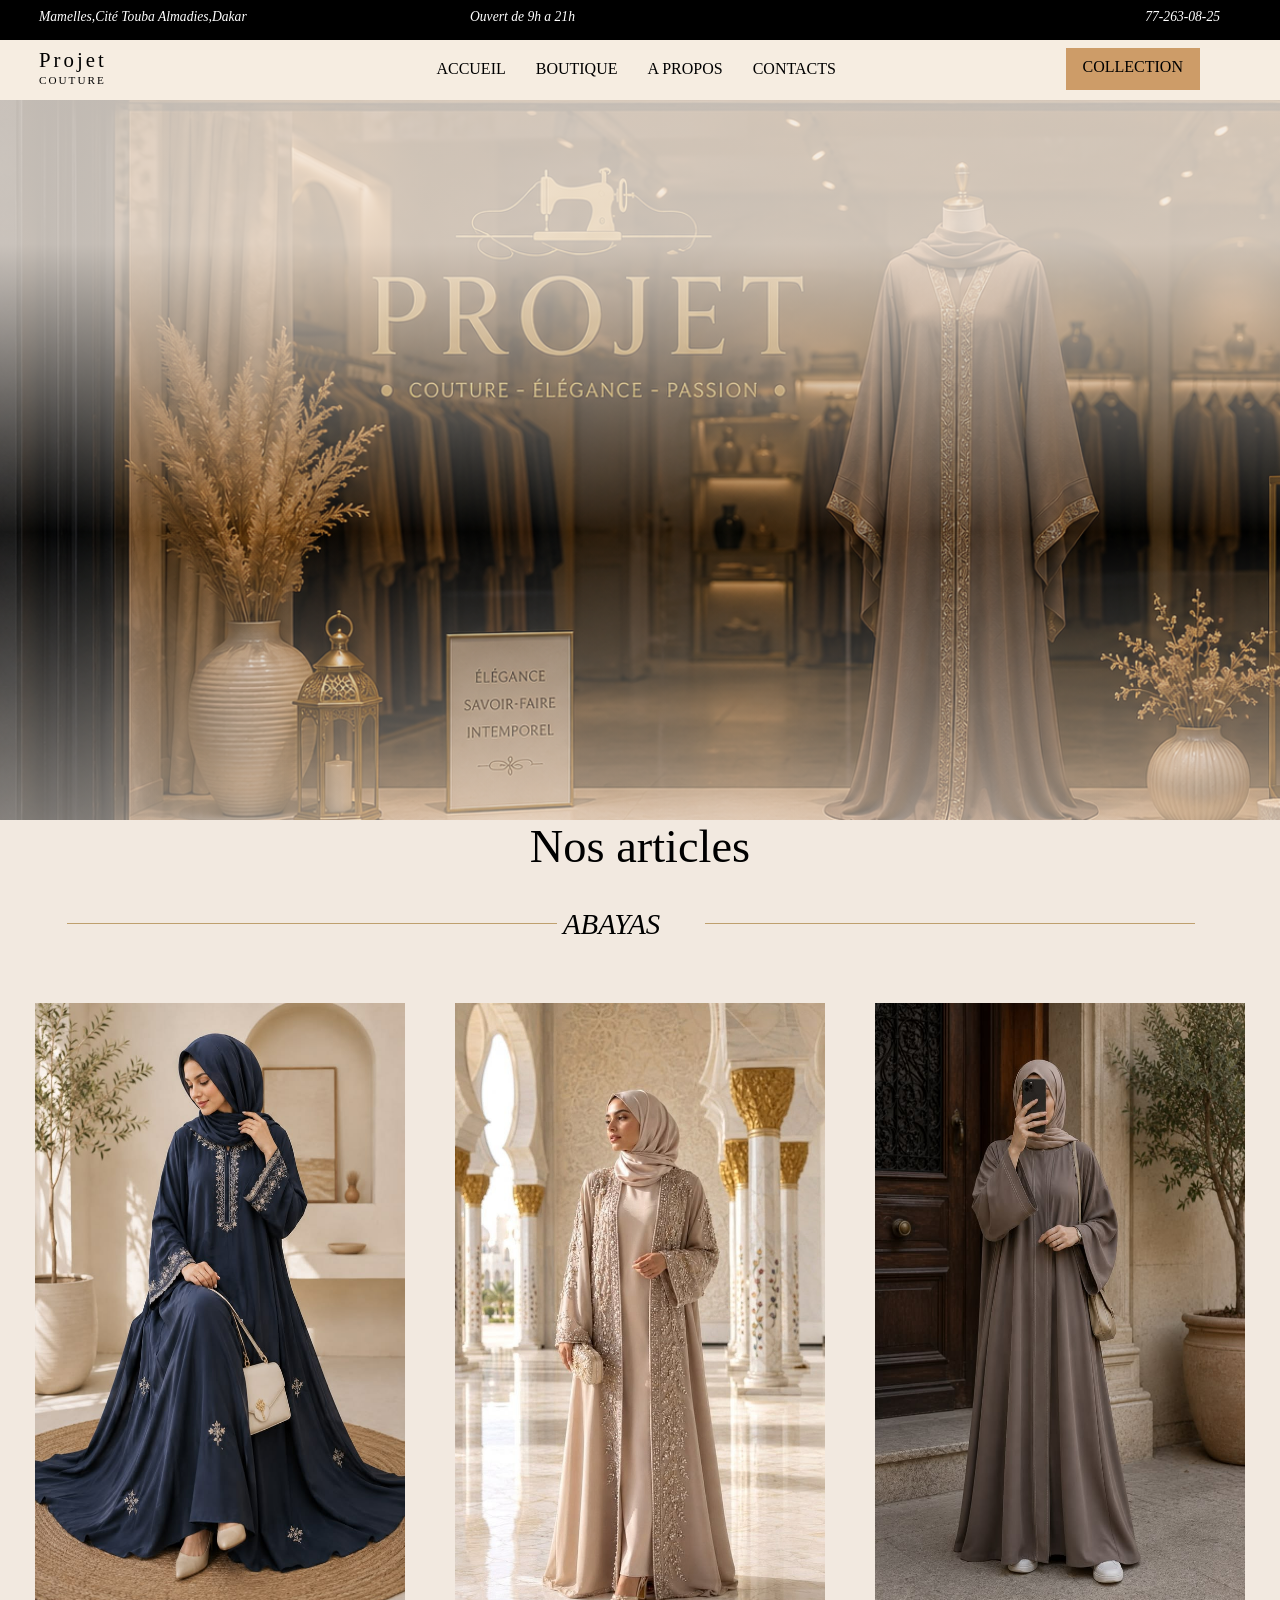
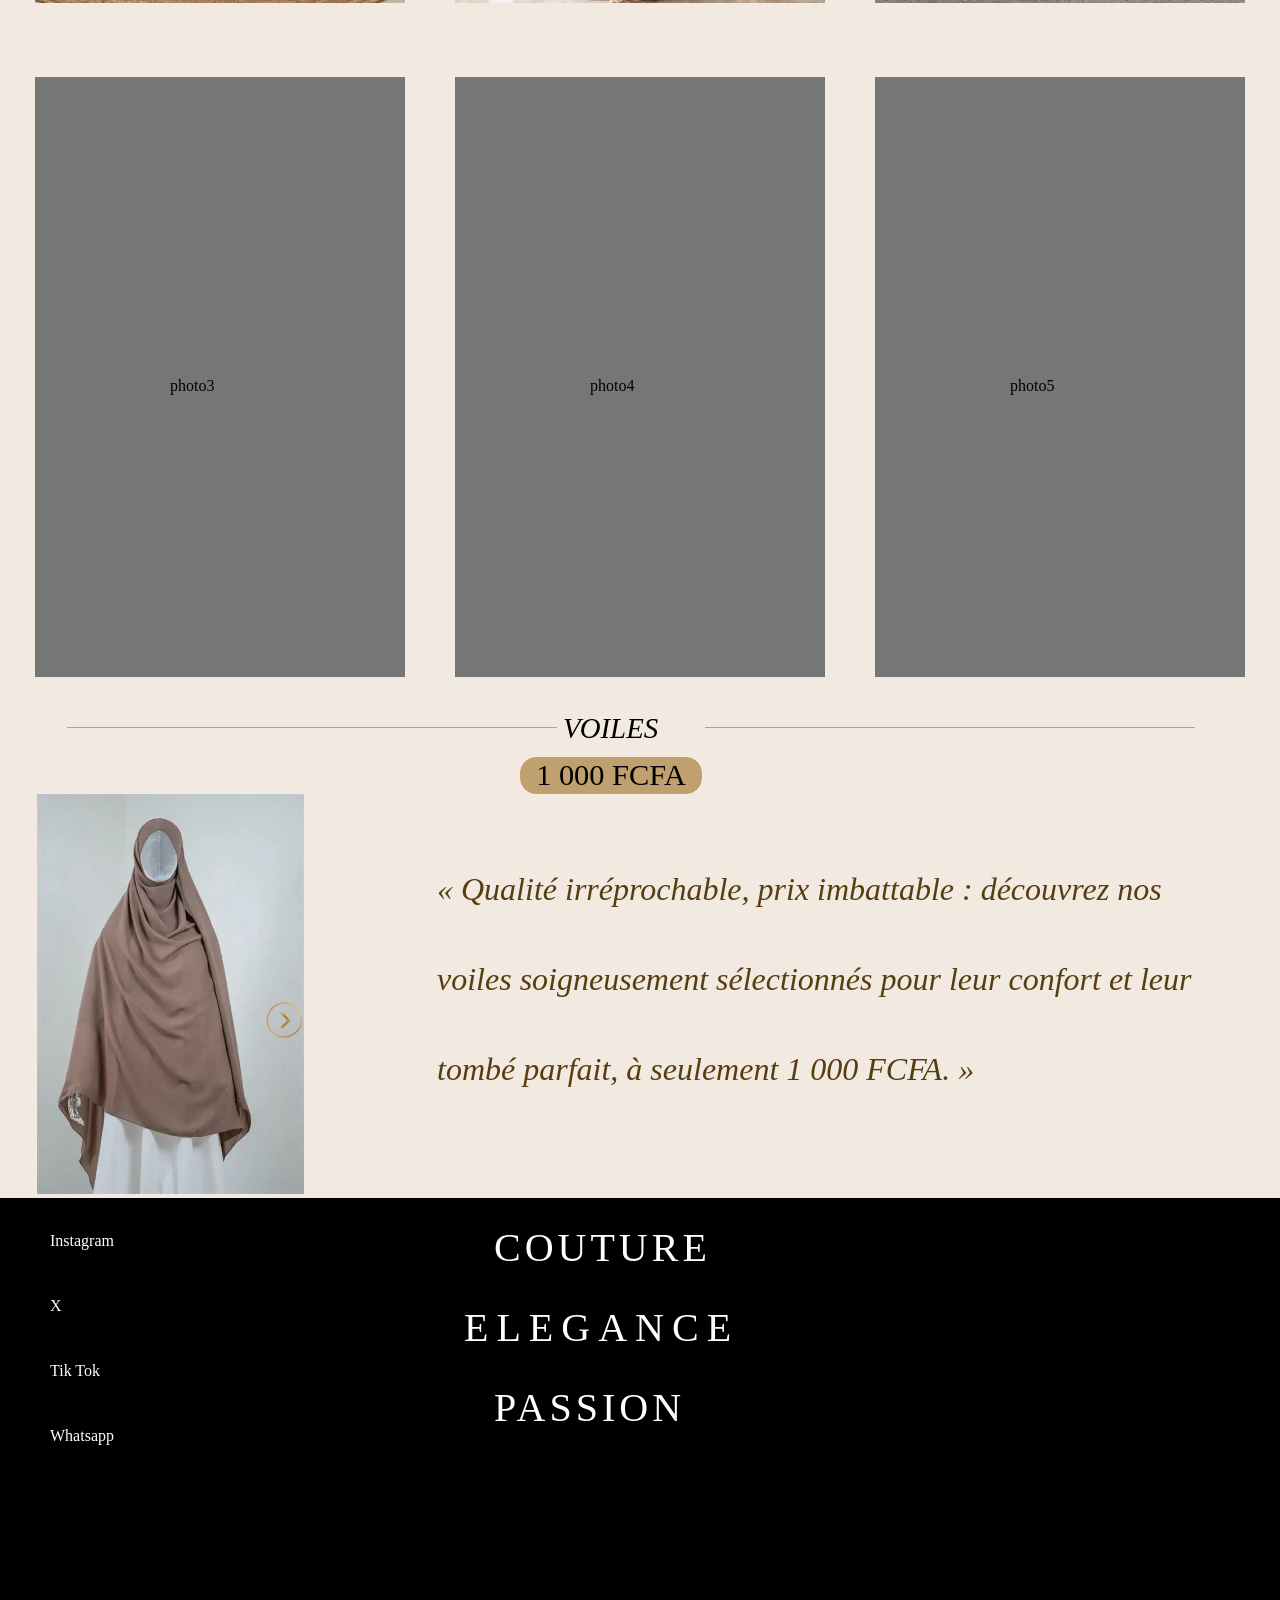
<file: index.html>
<!DOCTYPE html>
<html lang="fr">
<head>
    <meta charset="UTF-8">
    <meta name="viewport" content="width=device-width, initial-scale=1.0">
    <title>projet-2</title>
    <link rel="stylesheet" href="style.css">
</head>
<body>
    <header id="header">
        <div class="header-top">
            <div class="addresse">Mamelles,Cité Touba Almadies,Dakar</div>
            <div class="horaire">Ouvert de 9h a 21h</div>
            <div class="num">77-263-08-25</div>
        </div>
    </header>
        <div class="header-foot">
            <div class="navb">
                <div class="logo">
                    <a href="#header" class="logolink">
                    <div class="restname">Projet</div>
                    <div class="resttype">Couture</div>
                    </a>
                </div>
                <div class="navl">
                    <ul class="ul1">
                        <li class="navlink"><a href="" class="a-links">ACCUEIL</a></li>
                        <li class="navlink"><a href="" class="a-links">BOUTIQUE</a></li>
                        <li class="navlink"><a href="" class="a-links">A PROPOS</a></li>
                        <li class="navlink"><a href="" class="a-links">CONTACTS</a></li>
                        <li class="navlink"><a href="" class="a-links"></a></li>
                        
                    </ul>
                </div>
                <div class="reser-head"><a href=""  class="a-links">COLLECTION</a></div>
            </div>
        </div>
    
    <main>
        <div class="accueil"></div>
        <div class="article">Nos articles</div>
        <div class="deco">
            <div class="ligne-deco1"></div>
            <div class="produits" id="abaya">ABAYAS</div>
            <div class="ligne-deco2"></div>
        </div>
        <div class="images">
            <div class="first-col">
                <div class="imgdiv" id="img1" ><a href="img1.html"><img src="img/img1.jpg" alt="images-couture" class="img1"></a></div>
                <div class="imgdiv" id="img2" ><a href="img2.html"><img src="img/img2.jpg" alt="images-couture" class="img1"></a></div>
                <div class="imgdiv"id="img3"><a href="img3.html"><img src="img/img3.jpg" alt="images-couture" class="img1"></a></div>
            </div>
            <div class="sec-col">
                <div class="imgdiv2"id="img4"><!--<a href="."><img src="img/img1.jpg" alt="images-couture" class="img1"></a>--> <p class="photo"> photo3</p></div>
                <div class="imgdiv2"id="img5"><!--<a href="."><img src="img/img2.jpg" alt="images-couture" class="img1"></a--><p class="photo">photo4</p></div>
                <div class="imgdiv2"id="img6"><!--<a href="."><img src="img/img3.jpg" alt="images-couture" class="img1"></a>--><p class="photo">photo5</p></div>
            </div>
        </div>
        <div class="deco2">
            <div class="ligne-deco3"></div>
            <div class="produits" id="voile">VOILES</div>
            <div class="ligne-deco4"></div>
        </div>
        <div class="price-voile">1 000 FCFA</div>
        <div class="present-voile">
            <div class="img"><img src="img/voile.webp" alt="" class="voile">
            <div class="flechediv"><img src="img/fleche.png" alt="" class="fleche"></div>
            <div class="descr-voile">« Qualité irréprochable, prix imbattable : découvrez nos voiles soigneusement sélectionnés pour leur confort et leur tombé parfait, à seulement 1 000 FCFA. »</div>
        </div>
    </div>
    </main>
    <footer>
       
            <div class="contact">
                <div class="insta"><a href="." class="foot-a">Instagram</a></div>
                <div class="x"><a href="." class="foot-a">X</a></div>
                <div class="tt"><a href="." class="foot-a">Tik Tok</a></div>
                <div class="wts"><a href="." class="foot-a">Whatsapp</a></div>
            </div>
            <div class="slogan"> 
                <div class="couture">COUTURE</div>
                <div class="elegance">ELEGANCE</div>
                <div class="passion">PASSION</div>
            </div>
            
        
        </footer>
    
    <script src="index.js" ></script>
</body>
</html>
</file>
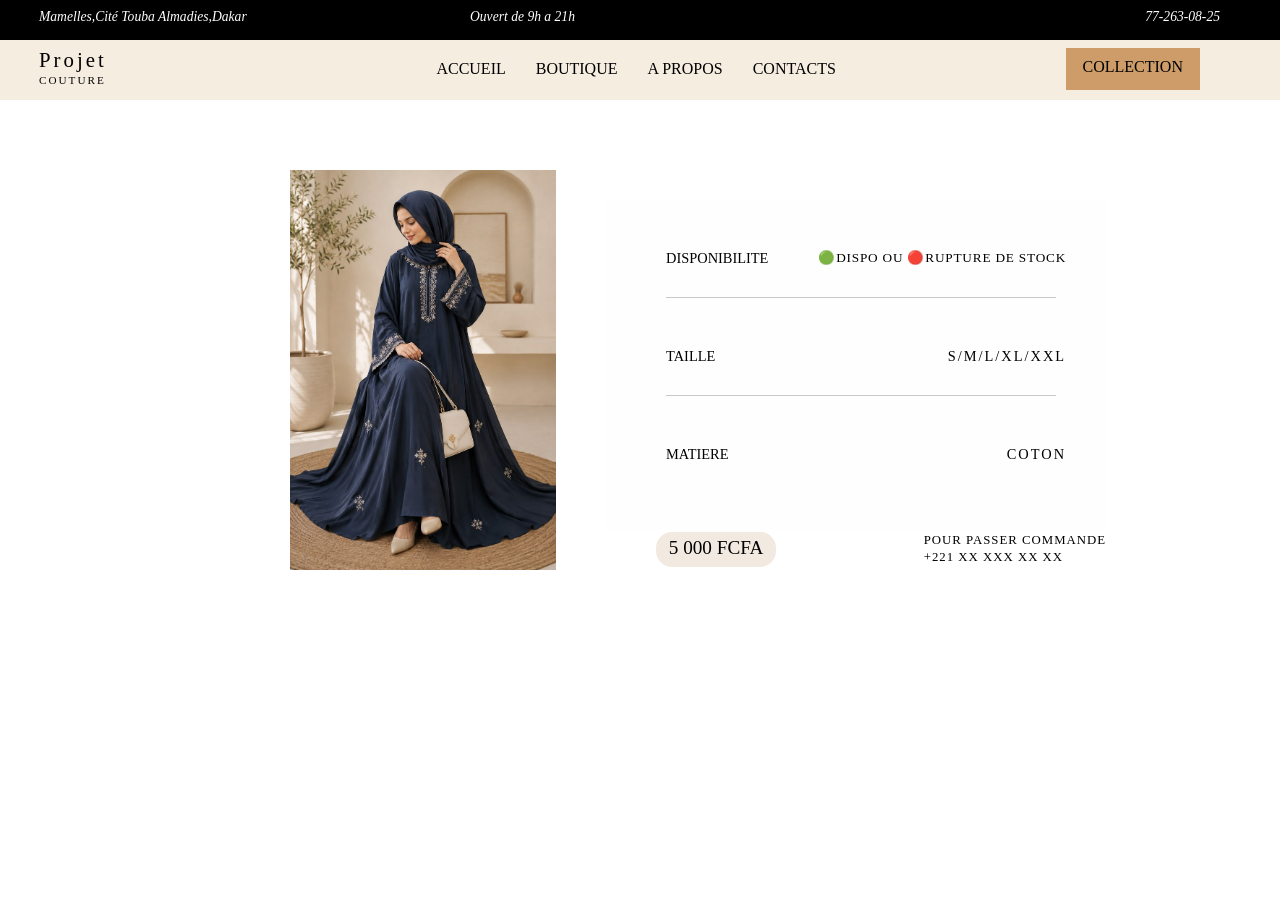
<file: img1.html>
<!DOCTYPE html>
<html lang="en">
<head>
    <meta charset="UTF-8">
    <meta name="viewport" content="width=device-width, initial-scale=1.0">
    <title>img1</title>
    <link rel="stylesheet" href="img1.css">
     <link rel="stylesheet" href="style.css">
</head>
<body>
     <header id="header">
        <div class="header-top">
            <div class="addresse">Mamelles,Cité Touba Almadies,Dakar</div>
            <div class="horaire">Ouvert de 9h a 21h</div>
            <div class="num">77-263-08-25</div>
        </div>
    </header>
        <div class="header-foot">
            <div class="navb">
                <div class="logo">
                    <a href="index.html#abaya" class="logolink">
                    <div class="restname">Projet</div>
                    <div class="resttype">Couture</div>
                    </a>
                </div>
                <div class="navl">
                    <ul class="ul1">
                        <li class="navlink"><a href="" class="a-links">ACCUEIL</a></li>
                        <li class="navlink"><a href="" class="a-links">BOUTIQUE</a></li>
                        <li class="navlink"><a href="" class="a-links">A PROPOS</a></li>
                        <li class="navlink"><a href="" class="a-links">CONTACTS</a></li>
                        <li class="navlink"><a href="" class="a-links"></a></li>
                        
                    </ul>
                </div>
                <div class="reser-head"><a href=""  class="a-links">COLLECTION</a></div>
            </div>
        </div>
    <div class="container">
        <img src="img/img1.jpg" alt="image-couture">
        <div class="container2">
            <div class="critere-valeur-fil">
                <div class="critere-valeur">
                    <div class="critere">disponibilite</div>
                    <div class="valeur">🟢dispo ou 🔴rupture de stock</div>
                </div>
                <div class="fil"></div>
            </div>
             <div class="critere-valeur-fil">
                <div class="critere-valeur">
                    <div class="critere">taille</div>
                    <div class="valeur2">S/M/L/XL/XXL</div>
                </div>
                <div class="fil"></div>
            </div>
             <div class="critere-valeur-fil">
                <div class="critere-valeur">
                    <div class="critere">matiere</div>
                    <div class="valeur3">coton</div>
                </div>
                
            </div>
            <div class="foot">
                <div class="price">5 000 FCFA</div>
                <div class="passercom">POUR PASSER COMMANDE <br>  +221 XX XXX XX XX</div>
            </div>
        </div>
    </div>
</body>
</html>
</file>
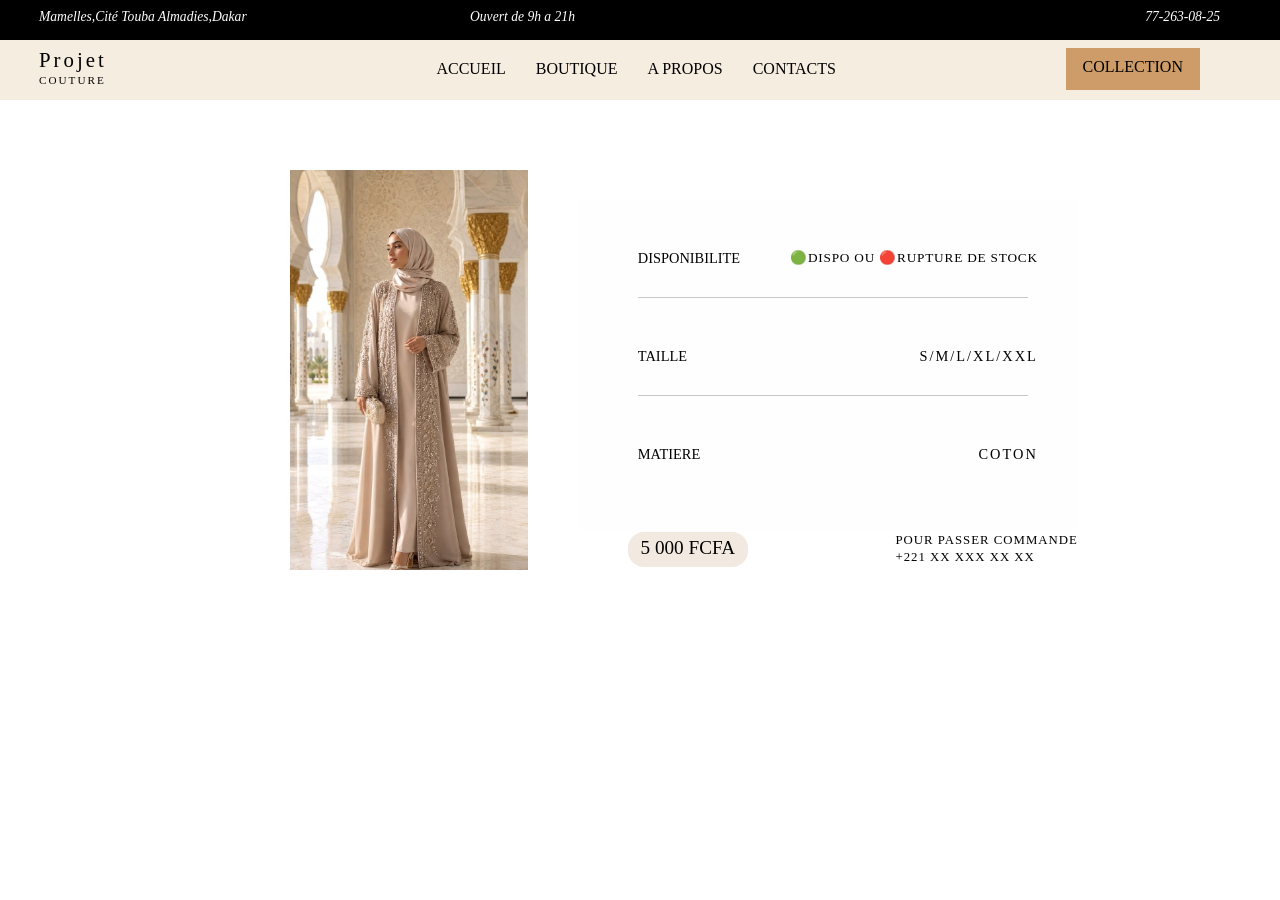
<file: img2.html>
<!DOCTYPE html>
<html lang="en">
<head>
    <meta charset="UTF-8">
    <meta name="viewport" content="width=device-width, initial-scale=1.0">
    <title>img1</title>
    <link rel="stylesheet" href="img2.css">
     <link rel="stylesheet" href="style.css">
</head>
<body>
     <header id="header">
        <div class="header-top">
            <div class="addresse">Mamelles,Cité Touba Almadies,Dakar</div>
            <div class="horaire">Ouvert de 9h a 21h</div>
            <div class="num">77-263-08-25</div>
        </div>
    </header>
        <div class="header-foot">
            <div class="navb">
                <div class="logo">
                    <a href="index.html#abaya" class="logolink">
                    <div class="restname">Projet</div>
                    <div class="resttype">Couture</div>
                    </a>
                </div>
                <div class="navl">
                    <ul class="ul1">
                        <li class="navlink"><a href="" class="a-links">ACCUEIL</a></li>
                        <li class="navlink"><a href="" class="a-links">BOUTIQUE</a></li>
                        <li class="navlink"><a href="" class="a-links">A PROPOS</a></li>
                        <li class="navlink"><a href="" class="a-links">CONTACTS</a></li>
                        <li class="navlink"><a href="" class="a-links"></a></li>
                        
                    </ul>
                </div>
                <div class="reser-head"><a href=""  class="a-links">COLLECTION</a></div>
            </div>
        </div>
    <div class="container">
        <img src="img/img2.jpg" alt="image-couture">
        <div class="container2">
            <div class="critere-valeur-fil">
                <div class="critere-valeur">
                    <div class="critere">disponibilite</div>
                    <div class="valeur">🟢dispo ou 🔴rupture de stock</div>
                </div>
                <div class="fil"></div>
            </div>
             <div class="critere-valeur-fil">
                <div class="critere-valeur">
                    <div class="critere">taille</div>
                    <div class="valeur2">S/M/L/XL/XXL</div>
                </div>
                <div class="fil"></div>
            </div>
             <div class="critere-valeur-fil">
                <div class="critere-valeur">
                    <div class="critere">matiere</div>
                    <div class="valeur3">coton</div>
                </div>
                
            </div>
            <div class="foot">
                <div class="price">5 000 FCFA</div>
                <div class="passercom">POUR PASSER COMMANDE <br>  +221 XX XXX XX XX</div>
            </div>
        </div>
    </div>
</body>
</html>
</file>
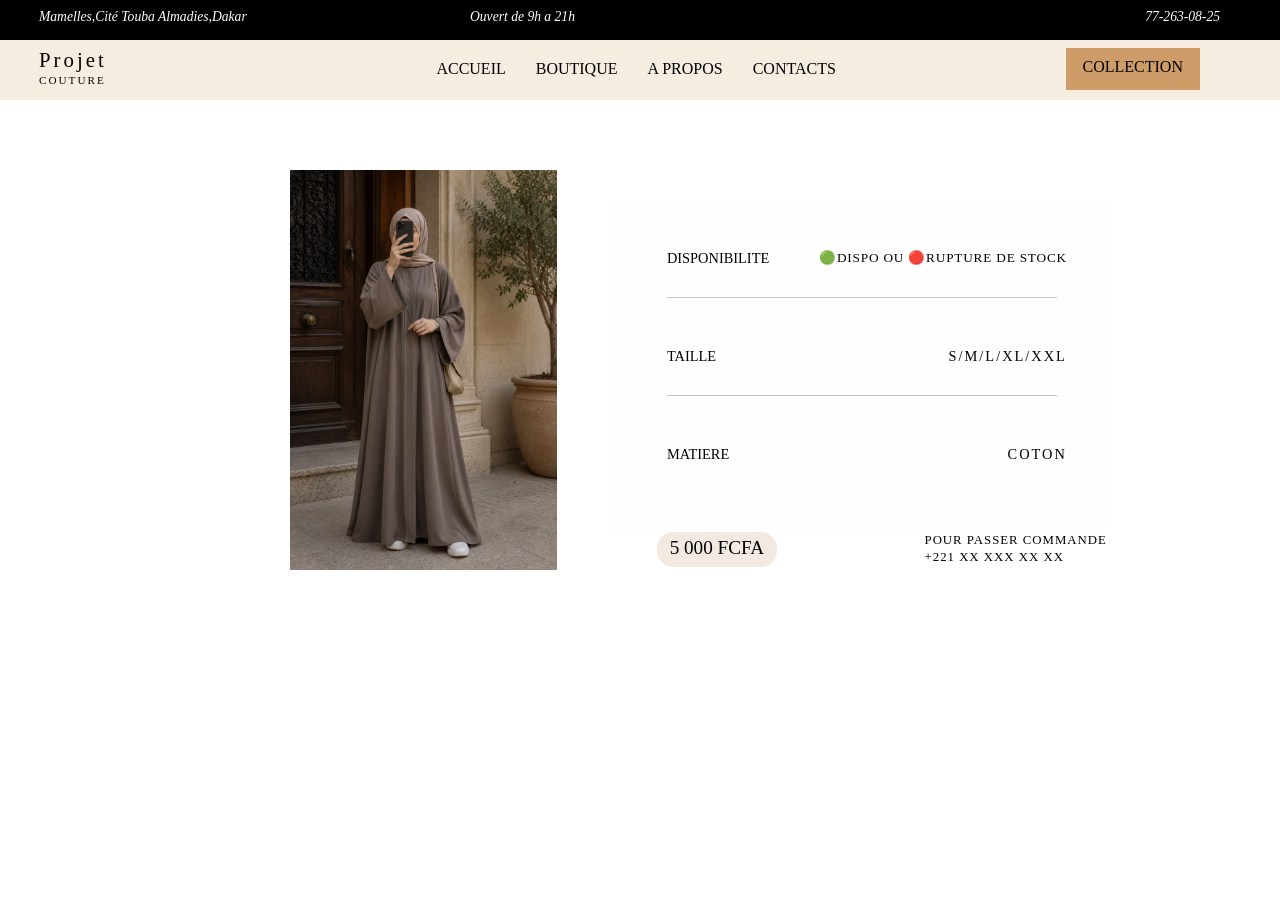
<file: img3.html>
<!DOCTYPE html>
<html lang="en">
<head>
    <meta charset="UTF-8">
    <meta name="viewport" content="width=device-width, initial-scale=1.0">
    <title>img1</title>
    <link rel="stylesheet" href="img3.css">
     <link rel="stylesheet" href="style.css">
</head>
<body>
    <header id="header">
        <div class="header-top">
            <div class="addresse">Mamelles,Cité Touba Almadies,Dakar</div>
            <div class="horaire">Ouvert de 9h a 21h</div>
            <div class="num">77-263-08-25</div>
        </div>
    </header>
        <div class="header-foot">
            <div class="navb">
                <div class="logo">
                    <a href="index.html#abaya" class="logolink">
                    <div class="restname">Projet</div>
                    <div class="resttype">Couture</div>
                    </a>
                </div>
                <div class="navl">
                    <ul class="ul1">
                        <li class="navlink"><a href="" class="a-links">ACCUEIL</a></li>
                        <li class="navlink"><a href="" class="a-links">BOUTIQUE</a></li>
                        <li class="navlink"><a href="" class="a-links">A PROPOS</a></li>
                        <li class="navlink"><a href="" class="a-links">CONTACTS</a></li>
                        <li class="navlink"><a href="" class="a-links"></a></li>
                        
                    </ul>
                </div>
                <div class="reser-head"><a href=""  class="a-links">COLLECTION</a></div>
            </div>
        </div>
    <div class="container">
        <img src="img/img3.jpg" alt="image-couture">
        <div class="container2">
            <div class="critere-valeur-fil">
                <div class="critere-valeur">
                    <div class="critere">disponibilite</div>
                    <div class="valeur">🟢dispo ou 🔴rupture de stock</div>
                </div>
                <div class="fil"></div>
            </div>
             <div class="critere-valeur-fil">
                <div class="critere-valeur">
                    <div class="critere">taille</div>
                    <div class="valeur2">S/M/L/XL/XXL</div>
                </div>
                <div class="fil"></div>
            </div>
             <div class="critere-valeur-fil">
                <div class="critere-valeur">
                    <div class="critere">matiere</div>
                    <div class="valeur3">coton</div>
                </div>
                
            </div>
            <div class="foot">
                <div class="price">5 000 FCFA</div>
                <div class="passercom">POUR PASSER COMMANDE <br>  +221 XX XXX XX XX</div>
            </div>
        </div>
    </div>
</body>
</html>
</file>
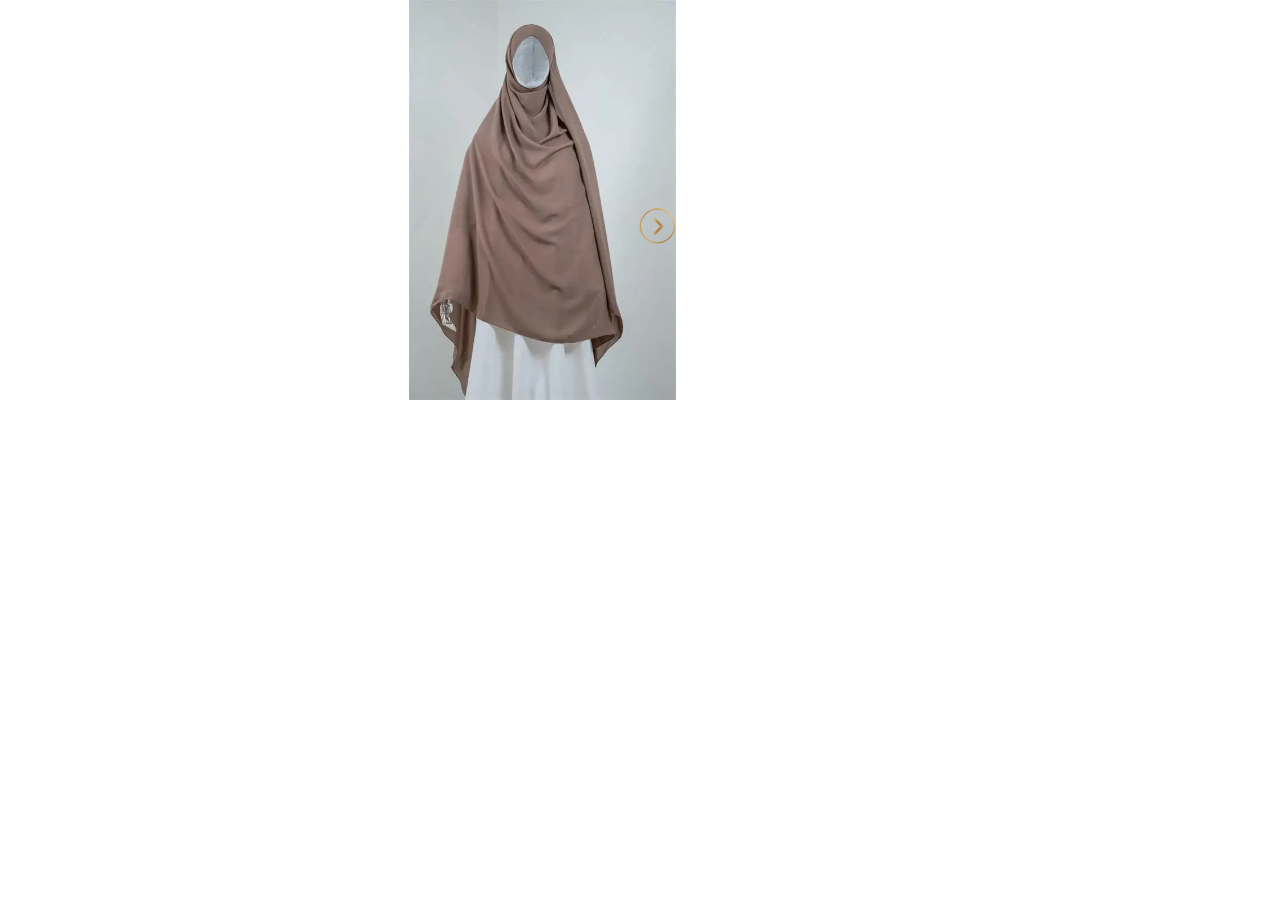
<file: voile.html>
<!DOCTYPE html>
<html lang="en">
<head>
    <meta charset="UTF-8">
    <meta name="viewport" content="width=device-width, initial-scale=1.0">
    <title>Document</title>
    <link rel="stylesheet" href="voile.css">
</head>
<body>
    
    <div class="img"><img src="img/voile.webp" alt="" class="voile">
        <div class="flechediv"><img src="img/fleche.png" alt="" class="fleche"></div>
    </div>

    <script src="voile.js"></script>
</body>
</html>
</file>
<file: style.css>
*{
    margin: 0;padding: 0;
}

.header-top{
    position: relative;
    display: flex;justify-content: space-between;background-color: black;
    color: white;padding-bottom: 40px;position: relative;
}
.addresse{
    position: absolute;top: 9px; left: 39px ;font-style: italic;font-size: 0.85rem;
}
.horaire{
    position: absolute;top: 9px;left: 470px;font-style: italic;font-size: 0.85rem;
}
.num{
    position: absolute;top: 9px;right: 60px;font-style: italic;font-size: 0.85rem;
}
.header-foot{
    background-color: rgb(246, 237, 225);padding-top: 8px;padding-bottom: 10px;
    position: sticky;z-index: 100;top: 0;
}
.restname{
    font-size: 1.3rem;letter-spacing: 3px;margin-left: 39px;
}
.logolink{
    text-decoration: none;color: black;
}
.resttype{
    font-size: 0.7rem;letter-spacing: 2px;margin-top: 2px;
    text-transform: uppercase;margin-left: 39px;
}
.navb{
    display: flex;justify-content: space-between;
}
.ul1{
    display: flex;list-style-type: none;margin-left: 100px;
    margin-top: 12px;
}
.navlink{
    margin-left: 30px;text-transform: uppercase;
    
}
.a-links{
    text-decoration: none;color: black;
}
.reser-head{
    margin-right: 80px;border: 2px solid transparent;
    background-color: rgb(205, 156, 104);padding-right: 15px;
    padding-left: 15px;font-size: 1rem;padding-top: 8px;
    padding-bottom: 12px;text-transform: uppercase;display: flex;justify-content: center;
    
}
main{
     background-color: rgb(242, 233, 224);
}
.accueil{
    background-color: black;height: 80vh;
    background-image: linear-gradient(to bottom, rgba(242, 233, 224, 0.8)20% , rgba(0,0,0,0.2)60%, rgba(242, 233, 224, 0.5))
    ,url(img/facade2.png);
    background-size: cover;
}
.article{
    font-size: 2.9rem;text-align: center;
}
.deco{
    display: flex;position: relative;
    margin-top: 50px;margin-bottom: 80px;
}

.ligne-deco1{
    height: 0.5px;width: 490px;
    background-color: #BFA06E;
    position: absolute;left: 67px;
}
.ligne-deco2{
    height: 0.5px;width: 490px;
    background-color: #BFA06E;
    position: absolute;right: 85px;
}
.deco2{
    display: flex;position: relative;
    margin-top: 50px;
}
.ligne-deco3{
    height: 0.5px;width: 490px;
    background-color: #BFA06E;
    position: absolute;left: 67px;
}
.ligne-deco4{
    height: 0.5px;width: 490px;
    background-color: #BFA06E;
    position: absolute;right: 85px;
}
.produits{
    font-size: 1.8rem;font-style: oblique;
    margin-top: 50px;margin-bottom: 50px;
    position: absolute;top: -65px;left: 563px;
}
.price-voile{
    margin-top: 30px;margin-left: 520px;
    font-size: 1.9rem;border: 1px solid #BFA06E;
    width: 180px;text-align: center;border-radius: 16px;
    background-color: #BFA06E;
}
.present-voile{
    position: relative;
}
.descr-voile{
    position: absolute;left: 400px;
    top: 50px;font-size: 2rem;
    width: 800px;line-height: 90px;
    font-style: italic;color: #573e12;
}
.img1{
    height: 600px;width: 370px;
}
.first-col{
    display: flex;justify-content: space-between;
}
.sec-col{
    display: flex;justify-content: space-between;margin-top: 70px;
}
.imgdiv2{
    height: 600px;width: 370px;
    background-color: rgb(116, 119, 118);
    text-align: center;position: relative;
}
.photo{
    position: absolute;top:300px;left: 135px;
}
#img1{
    margin-left: 35px;
    transition: 0.5s ease-in;
}

#img1:hover{
    scale: 1.02;
}
#img2{
    
    transition: 0.5s ease-in;
}
#img2:hover{
    scale: 1.02;
}
#img3{
    margin-right: 35px;
    transition: 0.5s ease-in;
}
#img3:hover{
    scale: 1.02;
}

#img4{
    margin-left: 35px;
    transition: 0.5s ease-in;
}
#img4:hover{
    scale: 1.02;
}
#img5{
    
    transition: 0.5s ease-in;
}
#img5:hover{
    scale: 1.02;
}
#img6{
    margin-right: 35px;
    transition: 0.5s ease-in;
}
#img6:hover{
    scale: 1.02;
}
footer{
    display: flex;
    color: white;background-color: black;
    height: 50vh;
}
.contact{
    margin-left: 50px;line-height: 65px;
    margin-top: 10px;
}
.nouscontacter{
    margin-bottom: 40px;
}
.foot-a{
    text-decoration: none;color: white;
}
.slogan{
    position: relative;
    margin-left: 350px;margin-top: 10px;
    font-size: 2.5rem;line-height: 80px;
}
.couture{
    position: absolute;left: 30px;
    letter-spacing: 4px;

}
.elegance{
    position: absolute;top: 80px;left: 00px;
    letter-spacing: 8px;
}
.passion{
    position: absolute;top: 160px;left: 30px;
    letter-spacing: 4px;
}
.header-foot.scrollnav{
    background-color: rgba(242, 233, 224,0.3);
}
.img{
    height: fit-content;width: fit-content;
    margin-left: 37px;position: relative;
}
.voile{
    height: 400px;
}
.fleche{
    width: 55px;position: absolute;top: 200px;
    left: 220px;
}
@media all and  (width>319px) and (width<=374px)/*petit*/
{
    header{
        width: 100%;
    }
    .header-top
    {
        display: none;
    }
    .header-foot{
    position: relative;
}
    .navl{
        display: none;
    }
    .reser-head{
        display: none;
    }
    .accueil{
    background-image: linear-gradient(to bottom, rgba(242, 233, 224, 0.8)20% , rgba(0,0,0,0.2)60%, rgba(242, 233, 224, 0.5))
    ,url(img/facade-mobile2);background-size: 100% 100%;background-repeat: no-repeat;
    }
    .first-col{
        display: flex;flex-direction: column;width: 100%;
    }
    .sec-col{
        display: flex;flex-direction: column;margin-top: 30px;
    }
    #img1{
        margin-left: 10px;margin-bottom: 30px;margin-right: 10px;
    }
    #img2{
        margin-left: 10px;margin-bottom: 30px;margin-right: 10px;
    }
    #img3{
        margin-left: 10px;margin-right: 10px;
    }
     #img4{
        margin-left: 10px;margin-right: 10px;
    }
     #img5{
        margin-left: 10px;margin-top: 30px;margin-right: 10px;
    }
     #img6{
        margin-left: 10px;margin-top: 30px;margin-right: 10px;
    }
    .img1{
        width: 100%;
    }
    .imgdiv2{
        width: 93.77%;margin-right: 10px;
    }
    .deco{
        margin-top: 20px;margin-bottom: 40px;
    }
    .produits{
    font-size: 1.5rem;margin-top: 0px;margin-bottom: 0px;
    position: initial;margin-left: 5px;
    }
    .ligne-deco1{
       display: none;
    }
    .ligne-deco2{
      display: none;
    }
     .ligne-deco3{
       display: none;
    }
    .ligne-deco4{
       display: none;
    }
   .img{
    margin-left: 0;
   }
    .voile{
        height: 370px;
    }
    
    .price-voile{
    margin-top: 20px;margin-left: 0px;
    font-size: 1.5rem;margin-bottom: 10px;
    width: 150px;
   
}
    .descr-voile{
   display: none;
    
}
.fleche{
    width: 55px;
    left: 200px;top: 150px;
}
footer{
    display: none;
   
}

}
@media all and (width>=375px) and (width<413px)/*standard*/
{
    header{
        width: 100%;
    }
    .header-top
    {
        display: none;
    }
     .header-foot{
    position: relative;
}
    .navl{
        display: none;
    }
    .reser-head{
        display: none;
    }
    .accueil{
    background-image: linear-gradient(to bottom, rgba(242, 233, 224, 0.8)20% , rgba(0,0,0,0.2)60%, rgba(242, 233, 224, 0.5))
    ,url(img/facade-mobile2);background-size: 100% 100%;background-repeat: no-repeat;
    }
    .first-col{
        display: flex;flex-direction: column;width: 100%;
    }
    .sec-col{
        display: flex;flex-direction: column;margin-top: 30px;
    }
    #img1{
        margin-left: 10px;margin-bottom: 30px;margin-right: 10px;
    }
    #img2{
        margin-left: 10px;margin-bottom: 30px;margin-right: 10px;
    }
    #img3{
        margin-left: 10px;margin-right: 10px;
    }
     #img4{
        margin-left: 10px;margin-right: 10px;
    }
     #img5{
        margin-left: 10px;margin-top: 30px;margin-right: 10px;
    }
     #img6{
        margin-left: 10px;margin-top: 30px;margin-right: 10px;
    }
    .img1{
        width: 100%;
    }
    .imgdiv2{
        width: 93.77%;margin-right: 10px;
    }
   .deco{
        margin-top: 20px;margin-bottom: 40px;
    }
    .produits{
    font-size: 1.5rem;margin-top: 0;margin-bottom: 0;
    position: initial;margin-left: 5px;
    }
    .ligne-deco1{
       display: none;
    }
    .ligne-deco2{
      display: none;
    }
     .ligne-deco3{
       display: none;
    }
    .ligne-deco4{
       display: none;
    }
    .img{
    margin-left: 0;
   }
    .voile{
        height: 370px;
    }
    
    .price-voile{
    margin-top: 20px;margin-left: 0px;
    font-size: 1.5rem;margin-bottom: 10px;
    width: 150px;
   
}
    .descr-voile{
   display: none;
    
}
.fleche{
    width: 55px;
    left: 200px;top: 150px;
}
footer{
    display: none;
   
}

} 

@media all and  (width>=413px) and (width<480px)/*gros tel*/
{
    header{
        width: 100%;
    }
    .header-top
    {
        display: none;
    }
    .header-foot{
    position: relative;
}
    .navl{
        display: none;
    }
    .reser-head{
        display: none;
    }
    .accueil{
    background-image: linear-gradient(to bottom, rgba(242, 233, 224, 0.8)20% , rgba(0,0,0,0.2)60%, rgba(242, 233, 224, 0.5))
    ,url(img/facade-mobile2);background-size: 100% 100%;background-repeat: no-repeat;
    }
    .first-col{
        display: flex;flex-direction: column;width: 100%;
    }
    .sec-col{
        display: flex;flex-direction: column;margin-top: 30px;
        
    }
    #img1{
        margin-left: 10px;margin-bottom: 30px;margin-right: 10px;
    }
    #img2{
        margin-left: 10px;margin-bottom: 30px;margin-right: 10px;
    }
    #img3{
        margin-left: 10px;margin-right: 10px;
    }
     #img4{
        margin-left: 10px;
    }
     #img5{
        margin-left: 10px;margin-top: 30px;margin-right: 10px;
    }
     #img6{
        margin-left: 10px;margin-top: 30px;margin-right: 10px;
    }
    .img1{
        width: 100%;
    }
    .imgdiv2{
        width: 95.77%;margin-right: 10px;
    }
    .deco{
        margin-top: 20px;margin-bottom: 40px;
    }
    .produits{
    font-size: 1.5rem;margin-top: 0px;margin-bottom: 0px;
    position: initial;margin-left: 5px;
    }
    .ligne-deco1{
       display: none;
    }
    .ligne-deco2{
      display: none;
    }
     .ligne-deco3{
       display: none;
    }
    .ligne-deco4{
       display: none;
    }
   .img{
    margin-left: 0;
   }
    .voile{
        height: 370px;
    }
    
    .price-voile{
    margin-top: 20px;margin-left: 0px;
    font-size: 1.5rem;margin-bottom: 10px;
    width: 150px;
   
}
    .descr-voile{
   display: none;
    
}
.fleche{
    width: 55px;
    left: 200px;top: 150px;
}
footer{
    display: none;
   
}

}



@media all and  (width>=480px) and (width<1024px)/*ptite tablette*/
{
    header{
        width: 100%;
    }
    .header-top
    {
        display: none;
    }
    .header-foot{
    position: relative;
}
    .navl{
        display: none;
    }
    .scrollnav{
        display: none;
    }
    .reser-head{
        display: none;
    }
    .accueil{
    background-image: linear-gradient(to bottom, rgba(242, 233, 224, 0.8)20% , rgba(0,0,0,0.2)60%, rgba(242, 233, 224, 0.5))
    ,url(img/facade-mobile2);background-size: 100% 100%;background-repeat: no-repeat;
    }
    .first-col{
        display: flex;flex-direction: column;width: 100%;
    }
    .sec-col{
        display: flex;flex-direction: column;margin-top: 30px;
        
    }
    #img1{
        margin-left: 10px;margin-bottom: 30px;margin-right: 10px;
    }
    #img2{
        margin-left: 10px;margin-bottom: 30px;margin-right: 10px;
    }
    #img3{
        margin-left: 10px;margin-right: 10px;
    }
     #img4{
        margin-left: 10px;
    }
     #img5{
        margin-left: 10px;margin-top: 30px;margin-right: 10px;
    }
     #img6{
        margin-left: 10px;margin-top: 30px;margin-right: 10px;
    }
    .img1{
        width: 100%;height: 800px;
    }
    .imgdiv2{
        width: 95.77%;margin-right: 10px;
    }
    .deco{
        margin-top: 20px;margin-bottom: 40px;
    }
    .produits{
    font-size: 1.5rem;margin-top: 0px;margin-bottom: 0px;
    position: initial;margin-left: 5px;
    }
    .ligne-deco1{
       display: none;
    }
    .ligne-deco2{
      display: none;
    }
     .ligne-deco3{
       display: none;
    }
    .ligne-deco4{
       display: none;
    }
    .img{
    margin-left: 0;
   }
    .voile{
        height: 370px;
    }
    
    .price-voile{
    margin-top: 20px;margin-left: 0px;
    font-size: 1.5rem;margin-bottom: 10px;
    width: 150px;
   
}
    .descr-voile{
   display: none;
    
}
.fleche{
    width: 55px;
    left: 200px;top: 150px;
}
footer{
    display: none;
   
}

}
</file>
<file: img1.css>
*{
    margin: 0;padding: 0;
}
.container{
    display: flex;
}
img{
    height: 400px;margin-top: 70px;
    margin-left: 290px;
}
.container2{
    height: 330px;background-color: rgb(255, 254, 254);
    width: 500px;margin-top: 100px;
    margin-left: 50px;
}
.critere-valeur-fil{
    margin-left: 60px;margin-top: 50px;text-transform: uppercase;
}
.fil{
height: 0.8px;background-color: rgb(201, 200, 196);
margin-right: 50px;margin-top: 30px;
}
.critere{
    font-size: 0.9rem;
}
.critere-valeur{
    display: flex;justify-content: space-between;
}
.valeur{
    margin-right: 40px;font-size: 0.83rem;
    letter-spacing: 0.8px;
}
.valeur2{
    font-size: 0.9rem;margin-right: 40px;
    letter-spacing: 2px;
}
.valeur3{
    font-size: 0.9rem;margin-right: 40px;
    letter-spacing: 2px;
}
.foot{
    display: flex;margin-top: 69px;
    justify-content: space-between;
    margin-left: 50px;
}
.price{
    border-radius:16px;background-color: rgb(242, 233, 224);
    width: 120px;text-align: center;height: 30px;padding-top: 5px;
    font-size: 1.2rem;
}
.passercom{
    font-size: 0.8rem;letter-spacing: 1px;line-height: 17px;
}
@media all and  (width>319px) and (width<=374px)/*petit*/
{
    header{
        width: 100%;
    }
    .header-top
    {
        display: none;
    }
    .navl{
        display: none;
    }
    .reser-head{
        display: none;
    }
    .container{
        width: 100%;display: flex;flex-direction: column;
    }
    .container2{
        width: 100%;margin-left: 0;
        margin-top: 0;
        
    }
   img{
    margin-left: 35px;width: 80%;
    height: 400px;
   }
   .critere{
    font-size: 0.7rem;
   }
   .valeur,.valeur2,.valeur3{
    font-size: 0.7rem;
   }
   .critere-valeur-fil{
    margin-left: 20px;
   }
   .foot{
    margin-left: 0px;
   }
   .price{
    font-size: 0.7rem;height: fit-content;width: 70px;
    margin-left: 13px;
   }
   .passercom{
    font-size: 0.6rem;margin-right: 10px;
   }
}
@media all and  (width>=375px) and (width<413px)/*standard*/
{
    header{
        width: 100%;
    }
    .header-top
    {
        display: none;
    }
    .navl{
        display: none;
    }
    .reser-head{
        display: none;
    }
    .container{
        width: 100%;
        display: flex;
        flex-direction: column;
    }
    .container2{
        width: 100%;margin-left: 0;
        margin-top: 0;
        
    }
   img{
    margin-left: 45px;width: 80%;
    height: 400px;
   }
   .critere{
    font-size: 0.7rem;
   }
   .valeur,.valeur2,.valeur3{
    font-size: 0.7rem;
   }
   .critere-valeur-fil{
    margin-left: 20px;
   }
   .foot{
    margin-left: 0px;
   }
   .price{
    font-size: 0.9rem;height: fit-content;width: 95px;
    margin-left: 13px;
   }
   .passercom{
    font-size: 0.7rem;margin-right: 10px;
   }
}
@media all and  (width>=413px) and (width<480px)/*gros tel*/
{
    header{
        width: 100%;
    }
    .header-top
    {
        display: none;
    }
    .navl{
        display: none;
    }
    .reser-head{
        display: none;
    }
    .container{
        width: 100%;
        display: flex;
        flex-direction: column;
    }
    .container2{
        width: 100%;margin-left: 0;
        margin-top: 0;
        
    }
   img{
    margin-left: 20px;width: 90%;
    height: 600px;
   }
   .critere{
    font-size: 0.9rem;
   }
   .valeur,.valeur2,.valeur3{
    font-size: 0.8rem;
   }
   .critere-valeur-fil{
    margin-left: 20px;
   }
   .foot{
    margin-left: 0px;
   }
   .price{
    font-size: 1.4rem;height: fit-content;width: 120px;
    margin-left: 13px;
   }
   .passercom{
    font-size: 1rem;margin-right: 10px;
   }
}
@media all and  (width>=480px) and (width<1024px)/*ptite tablette*/
{
    header{
        width: 100%;
    }
    .header-top
    {
        display: none;
    }
    .navl{
        display: none;
    }
    .reser-head{
        display: none;
    }
    .container{
        width: 100%;
        display: flex;
        flex-direction: column;
    }
    .container2{
        width: 100%;margin-left: 0;
        margin-top: 0;
        
    }
   img{
    margin-left: 25px;width: 90%;
    height: 600px;
   }
   .critere{
    font-size: 0.9rem;
   }
   .valeur,.valeur2,.valeur3{
    font-size: 0.8rem;
   }
   .critere-valeur-fil{
    margin-left: 20px;
   }
   .foot{
    margin-left: 0px;
   }
   .price{
    font-size: 1.4rem;height: fit-content;width: 120px;
    margin-left: 13px;
   }
   .passercom{
    font-size: 1rem;margin-right: 10px;
   }
}
</file>
<file: img2.css>
*{
    margin: 0;padding: 0;
}
.container{
    display: flex;
}
img{
    height: 400px;margin-top: 70px;
    margin-left: 290px;
}
.container2{
    height: 330px;background-color: rgb(255, 254, 254);
    width: 500px;margin-top: 100px;
    margin-left: 50px;
}
.critere-valeur-fil{
    margin-left: 60px;margin-top: 50px;text-transform: uppercase;
}
.fil{
height: 0.8px;background-color: rgb(201, 200, 196);
margin-right: 50px;margin-top: 30px;
}
.critere{
    font-size: 0.9rem;
}
.critere-valeur{
    display: flex;justify-content: space-between;
}
.valeur{
    margin-right: 40px;font-size: 0.83rem;
    letter-spacing: 0.8px;
}
.valeur2{
    font-size: 0.9rem;margin-right: 40px;
    letter-spacing: 2px;
}
.valeur3{
    font-size: 0.9rem;margin-right: 40px;
    letter-spacing: 2px;
}
.foot{
    display: flex;margin-top: 69px;
    justify-content: space-between;
    margin-left: 50px;
}
.price{
    border-radius:16px;background-color: rgb(242, 233, 224);
    width: 120px;text-align: center;height: 30px;padding-top: 5px;
    font-size: 1.2rem;
}
.passercom{
    font-size: 0.8rem;letter-spacing: 1px;line-height: 17px;
}

@media all and  (width>319px) and (width<=374px)/*petit*/
{
    header{
        width: 100%;
    }
    .header-top
    {
        display: none;
    }
    .navl{
        display: none;
    }
    .reser-head{
        display: none;
    }
    .container{
        width: 100%;display: flex;flex-direction: column;
    }
    .container2{
        width: 100%;margin-left: 0;
        margin-top: 0;
        
    }
   img{
    margin-left: 35px;width: 80%;
    height: 400px;
   }
   .critere{
    font-size: 0.7rem;
   }
   .valeur,.valeur2,.valeur3{
    font-size: 0.7rem;
   }
   .critere-valeur-fil{
    margin-left: 20px;
   }
   .foot{
    margin-left: 0px;
   }
   .price{
    font-size: 0.7rem;height: fit-content;width: 70px;
    margin-left: 13px;
   }
   .passercom{
    font-size: 0.6rem;margin-right: 10px;
   }
}
@media all and  (width>=375px) and (width<413px)/*standard*/
{
    header{
        width: 100%;
    }
    .header-top
    {
        display: none;
    }
    .navl{
        display: none;
    }
    .reser-head{
        display: none;
    }
    .container{
        width: 100%;
        display: flex;
        flex-direction: column;
    }
    .container2{
        width: 100%;margin-left: 0;
        margin-top: 0;
        
    }
   img{
    margin-left: 45px;width: 80%;
    height: 400px;
   }
   .critere{
    font-size: 0.7rem;
   }
   .valeur,.valeur2,.valeur3{
    font-size: 0.7rem;
   }
   .critere-valeur-fil{
    margin-left: 20px;
   }
   .foot{
    margin-left: 0px;
   }
   .price{
    font-size: 0.9rem;height: fit-content;width: 95px;
    margin-left: 13px;
   }
   .passercom{
    font-size: 0.7rem;margin-right: 10px;
   }
}
@media all and  (width>=413px) and (width<480px)/*gros tel*/
{
    header{
        width: 100%;
    }
    .header-top
    {
        display: none;
    }
    .navl{
        display: none;
    }
    .reser-head{
        display: none;
    }
    .container{
        width: 100%;
        display: flex;
        flex-direction: column;
    }
    .container2{
        width: 100%;margin-left: 0;
        margin-top: 0;
        
    }
   img{
    margin-left: 20px;width: 90%;
    height: 600px;
   }
   .critere{
    font-size: 0.9rem;
   }
   .valeur,.valeur2,.valeur3{
    font-size: 0.8rem;
   }
   .critere-valeur-fil{
    margin-left: 20px;
   }
   .foot{
    margin-left: 0px;
   }
   .price{
    font-size: 1.4rem;height: fit-content;width: 120px;
    margin-left: 13px;
   }
   .passercom{
    font-size: 1rem;margin-right: 10px;
   }
}
@media all and  (width>=480px) and (width<1024px)/*ptite tablette*/
{
    header{
        width: 100%;
    }
    .header-top
    {
        display: none;
    }
    .navl{
        display: none;
    }
    .reser-head{
        display: none;
    }
    .container{
        width: 100%;
        display: flex;
        flex-direction: column;
    }
    .container2{
        width: 100%;margin-left: 0;
        margin-top: 0;
        
    }
   img{
    margin-left: 25px;width: 90%;
    height: 600px;
   }
   .critere{
    font-size: 0.9rem;
   }
   .valeur,.valeur2,.valeur3{
    font-size: 0.8rem;
   }
   .critere-valeur-fil{
    margin-left: 20px;
   }
   .foot{
    margin-left: 0px;
   }
   .price{
    font-size: 1.4rem;height: fit-content;width: 120px;
    margin-left: 13px;
   }
   .passercom{
    font-size: 1rem;margin-right: 10px;
   }
}
</file>
<file: img3.css>
*{
    margin: 0;padding: 0;
}
.container{
    display: flex;
}
img{
    height: 400px;margin-top: 70px;
    margin-left: 290px;
}
.container2{
    height: 330px;background-color: rgb(255, 254, 254);
    width: 500px;margin-top: 100px;
    margin-left: 50px;
}
.critere-valeur-fil{
    margin-left: 60px;margin-top: 50px;text-transform: uppercase;
}
.fil{
height: 0.8px;background-color: rgb(201, 200, 196);
margin-right: 50px;margin-top: 30px;
}
.critere{
    font-size: 0.9rem;
}
.critere-valeur{
    display: flex;justify-content: space-between;
}
.valeur{
    margin-right: 40px;font-size: 0.83rem;
    letter-spacing: 0.8px;
}
.valeur2{
    font-size: 0.9rem;margin-right: 40px;
    letter-spacing: 2px;
}
.valeur3{
    font-size: 0.9rem;margin-right: 40px;
    letter-spacing: 2px;
}
.foot{
    display: flex;margin-top: 69px;
    justify-content: space-between;
    margin-left: 50px;
}
.price{
    border-radius:16px;background-color: rgb(242, 233, 224);
    width: 120px;text-align: center;height: 30px;padding-top: 5px;
    font-size: 1.2rem;
}
.passercom{
    font-size: 0.8rem;letter-spacing: 1px;line-height: 17px;
}

@media all and  (width>319px) and (width<=374px)/*petit*/
{
    header{
        width: 100%;
    }
    .header-top
    {
        display: none;
    }
    .navl{
        display: none;
    }
    .reser-head{
        display: none;
    }
    .container{
        width: 100%;display: flex;flex-direction: column;
    }
    .container2{
        width: 100%;margin-left: 0;
        margin-top: 0;
        
    }
   img{
    margin-left: 35px;width: 80%;
    height: 400px;
   }
   .critere{
    font-size: 0.7rem;
   }
   .valeur,.valeur2,.valeur3{
    font-size: 0.7rem;
   }
   .critere-valeur-fil{
    margin-left: 20px;
   }
   .foot{
    margin-left: 0px;
   }
   .price{
    font-size: 0.7rem;height: fit-content;width: 70px;
    margin-left: 13px;
   }
   .passercom{
    font-size: 0.6rem;margin-right: 10px;
   }
}
@media all and  (width>=375px) and (width<413px)/*standard*/
{
    header{
        width: 100%;
    }
    .header-top
    {
        display: none;
    }
    .navl{
        display: none;
    }
    .reser-head{
        display: none;
    }
    .container{
        width: 100%;
        display: flex;
        flex-direction: column;
    }
    .container2{
        width: 100%;margin-left: 0;
        margin-top: 0;
        
    }
   img{
    margin-left: 45px;width: 80%;
    height: 400px;
   }
   .critere{
    font-size: 0.7rem;
   }
   .valeur,.valeur2,.valeur3{
    font-size: 0.7rem;
   }
   .critere-valeur-fil{
    margin-left: 20px;
   }
   .foot{
    margin-left: 0px;
   }
   .price{
    font-size: 0.9rem;height: fit-content;width: 95px;
    margin-left: 13px;
   }
   .passercom{
    font-size: 0.7rem;margin-right: 10px;
   }
}
@media all and  (width>=413px) and (width<480px)/*gros tel*/
{
    header{
        width: 100%;
    }
    .header-top
    {
        display: none;
    }
    .navl{
        display: none;
    }
    .reser-head{
        display: none;
    }
    .container{
        width: 100%;
        display: flex;
        flex-direction: column;
    }
    .container2{
        width: 100%;margin-left: 0;
        margin-top: 0;
        
    }
   img{
    margin-left: 20px;width: 90%;
    height: 600px;
   }
   .critere{
    font-size: 0.9rem;
   }
   .valeur,.valeur2,.valeur3{
    font-size: 0.8rem;
   }
   .critere-valeur-fil{
    margin-left: 20px;
   }
   .foot{
    margin-left: 0px;
   }
   .price{
    font-size: 1.4rem;height: fit-content;width: 120px;
    margin-left: 13px;
   }
   .passercom{
    font-size: 1rem;margin-right: 10px;
   }
}
@media all and  (width>=480px) and (width<1024px)/*ptite tablette*/
{
    header{
        width: 100%;
    }
    .header-top
    {
        display: none;
    }
    .navl{
        display: none;
    }
    .reser-head{
        display: none;
    }
    .container{
        width: 100%;
        display: flex;
        flex-direction: column;
    }
    .container2{
        width: 100%;margin-left: 0;
        margin-top: 0;
        
    }
   img{
    margin-left: 25px;width: 90%;
    height: 600px;
   }
   .critere{
    font-size: 0.9rem;
   }
   .valeur,.valeur2,.valeur3{
    font-size: 0.8rem;
   }
   .critere-valeur-fil{
    margin-left: 20px;
   }
   .foot{
    margin-left: 0px;
   }
   .price{
    font-size: 1.4rem;height: fit-content;width: 120px;
    margin-left: 13px;
   }
   .passercom{
    font-size: 1rem;margin-right: 10px;
   }
}
</file>
<file: voile.css>
*{
    padding: 0;margin: 0;
}

.img{
    height: fit-content;width: fit-content;
    margin-left: 409px;
}
.voile{
    height: 400px;
}
.fleche{
    width: 55px;position: absolute;top: 200px;
    left: 630px;
}
</file>
